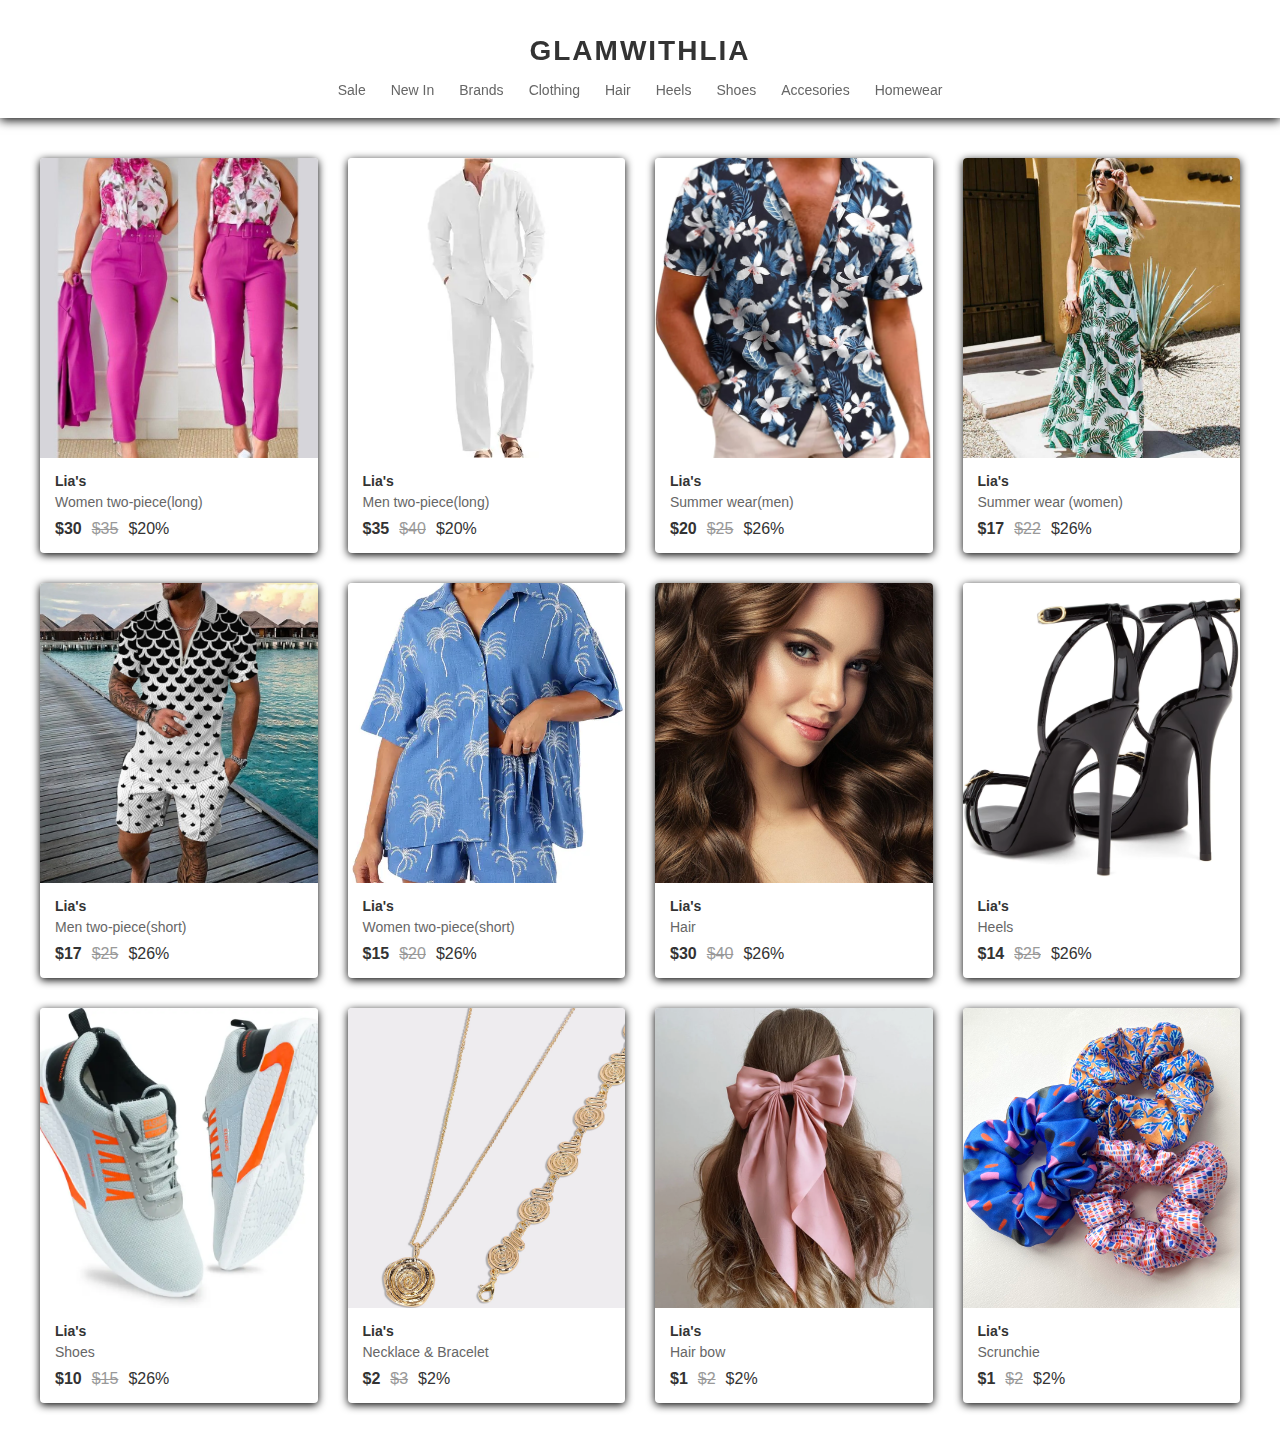
<file: clothing.html>
<!DOCTYPE html>
 <html lang="en">
 <head>
    <meta charset="UTF-8">
    <meta name="viewport" content="width=device-width, initial-scale=1.0">
    <title>clothing</title>
    <!-- CSS -->
 <link rel="stylesheet" href="productStyle.css">

 </head>
 <body>
  <header>
<div class="nav-top">
    <a href="#"Womenswear></a>
    <a href="#"Menswear> </a>
    <a href="#"Accessories> </a>
    <a href="#" Hair> </a>

</div>

<div class="logo">GLAMWITHLIA </div>
<div class="nav-main">
 <a href="#" class="sale-tag"> Sale </a>

 <a href="#">New In </a>
 <a href="#"> Brands </a>
 <a href="#"> Clothing  </a>
 <a href="#"> Hair </a>
 <a href="#">Heels </a>
 <a href="#"> Shoes </a>
 <a href="#">Accesories</a>
 <a href="#">Homewear</a>

   
</div>
   </header>  

  <div class="products-container">

    <!-- Card 1 -->
    <div class="product-card">
      <div class="product-image" >
        
        <img src="product img/Women two-piece(long).jpg" alt="two-piece">

      </div>

<div class="product-info">
  <div class="brand"> Lia's</div>
    <div class="product-name"> Women two-piece(long) </div>
  
    <div class="prices">
      <span class="current-price">$30 </span>
      <span class="original-price"> $35</span>
      <span class="discount-price"> $20%</span>    

  </div>
</div>
</div>


<!-- Card 2 -->

<div class="product-card">
      <div class="product-image" >
        
        <img src="product img/Men two-piece(long).webp" alt="two-piece">

      </div>

<div class="product-info">
  <div class="brand"> Lia's</div>
    <div class="product-name"> Men two-piece(long) </div>
  
    <div class="prices">
      <span class="current-price"> $35</span>
      <span class="original-price"> $40</span>
      <span class="discount-price"> $20%</span>
       
  </div>
</div>
</div>

<!-- Card 3 -->
<div class="product-card">
      <div class="product-image" >
        
        <img src="product img/Summer wear(men).webp" alt="Summer wear">

      </div>

<div class="product-info">
  <div class="brand"> Lia's</div>
    <div class="product-name"> Summer wear(men) </div>
  
    <div class="prices">
      <span class="current-price"> $20</span>
      <span class="original-price"> $25</span>
      <span class="discount-price"> $26%</span>
       
  </div>
</div>
</div>

<!-- Card 4 -->
<div class="product-card">
      <div class="product-image" >
        
        <img src="product img/Summer wear (women).jpg" alt="Summer wear">

      </div>

<div class="product-info">
  <div class="brand"> Lia's</div>
    <div class="product-name"> Summer wear (women)</div>
  
    <div class="prices">
      <span class="current-price"> $17</span>
      <span class="original-price"> $22</span>
      <span class="discount-price"> $26%</span>
       
  </div>
</div>
</div>

<!-- Card 5 -->
<div class="product-card">
      <div class="product-image" >
        
        <img src="product img/Men two-piece(short).webp" alt="two-piece (short)">

      </div>

<div class="product-info">
  <div class="brand"> Lia's </div>
    <div class="product-name"> Men two-piece(short) </div>
  
    <div class="prices">
      <span class="current-price"> $17</span>
      <span class="original-price"> $25</span>
      <span class="discount-price"> $26%</span>
       
  </div>
</div>
</div>

<!-- Card 6 -->
<div class="product-card">
      <div class="product-image" >
        
        
        
        <img src="product img/Women two-piece(short).webp" alt="two-piece (short)">

      </div>

<div class="product-info">
  <div class="brand"> Lia's </div>
    <div class="product-name"> Women two-piece(short)</div>
  
    <div class="prices">
      <span class="current-price"> $15</span>
      <span class="original-price"> $20</span>
      <span class="discount-price"> $26%</span>
       
  </div>
</div>
</div>

<!-- Card 7 -->

<div class="product-card">
      <div class="product-image" >
        
        <img src="product img/hair.jpg" alt="Hair">

      </div>

<div class="product-info">
  <div class="brand"> Lia's</div>
    <div class="product-name"> Hair </div>
  
    <div class="prices">
      <span class="current-price"> $30</span>
      <span class="original-price"> $40</span>
      <span class="discount-price"> $26%</span>
       
  </div>
</div>
</div>

<!-- Card 8 -->
 <div class="product-card">
      <div class="product-image" >
        
        <img src="product img/Heels.avif" alt="Heels">

      </div>

<div class="product-info">
  <div class="brand"> Lia's</div>
    <div class="product-name"> Heels </div>
  
    <div class="prices">
      <span class="current-price"> $14</span>
      <span class="original-price"> $25</span>
      <span class="discount-price"> $26%</span>
       
  </div>
</div>
</div>

<!-- Card 9 -->
<div class="product-card">
      <div class="product-image" >
        
        <img src="product img/shoes.webp" alt="Shoes">

      </div>

<div class="product-info">
  <div class="brand"> Lia's</div>
    <div class="product-name"> Shoes</div>
  
    <div class="prices">
      <span class="current-price"> $10</span>
      <span class="original-price"> $15</span>
      <span class="discount-price"> $26%</span>
       
  </div>
</div>
</div>

<!--  Card 10 -->
<div class="product-card">
      <div class="product-image" >
        
        <img src="product img/Bracelet & Necklace.jpg" alt="Necklace & Bracelet">

      </div>

<div class="product-info">
  <div class="brand"> Lia's</div>
    <div class="product-name"> Necklace & Bracelet</div>
  
    <div class="prices">
      <span class="current-price"> $2</span>
      <span class="original-price"> $3</span>
      <span class="discount-price"> $2%</span>
       
  </div>
</div>
</div>

<!-- Card 11 -->
<div class="product-card">
      <div class="product-image" >
        
        <img src="product img/Hair bow.webp" alt="Hair bow">

      </div>

<div class="product-info">
  <div class="brand"> Lia's</div>
    <div class="product-name"> Hair bow  </div>
  
    <div class="prices">
      <span class="current-price"> $1</span>
      <span class="original-price"> $2</span>
      <span class="discount-price"> $2%</span>
       
  </div>
</div>
</div>

<!-- Card 12 -->
<div class="product-card">
      <div class="product-image" >
        
        <img src="product img/Scrunchie.jpg" alt="Scrunchie">

      </div>

<div class="product-info">
  <div class="brand"> Lia's </div>
    <div class="product-name"> Scrunchie </div>
  
    <div class="prices">
      <span class="current-price"> $1</span>
      <span class="original-price"> $2</span>
      <span class="discount-price"> $2%</span>
       
  </div>
</div>
</div>





</div>




 
 </body> 
 </html>
</file>
<file: productStyle.css>
*{
 margin: 0;
 padding: 0;
 box-sizing: border-box;
 font-family: Arial, Helvetica, sans-serif;
}
body{
    background-color: white;
    color:#333 ;
}

header{
    background-color: white;
    padding: 20px 0;
    box-shadow: 0 2px 10px rgb(0,0,0,1);
    position: sticky;
    top: 0;
    z-index: 100;
}

.nav-top{
    display: flex;
    justify-content: center;
    gap: 30px;
    margin-bottom: 15px;
}

.nav-top a{
    text-decoration: none;
    color:#333 ;
    font-weight: 30px;
    font-size: 14px;
    text-transform: uppercase;

}

.logo{
    text-align: center;
    font-size: 28px;
    font-weight: bold;
    margin-bottom:15px ;
    letter-spacing: 2px;


}

.nav-main{
display: flex;
justify-content: center;
gap: 25px;
flex-wrap: wrap;
}

.nav-main a{
     text-decoration:none ;
    color:#666 ;
     font-size: 14px;
}
.sale-tag{
    color: red;
}
.products-container{
    display: grid;
    grid-template-columns: repeat(auto-fill,minmax(250px,1fr));
    gap: 30px;
    padding: 40px;
    max-width: 1400px;
    margin: 0 auto;
}

.product-card{
    background-color: white;
    border-radius: 4px;
    overflow: hidden;
    box-shadow: 0 2px 8px rgb(0,0,0,1);
    transition: transform 03 ease;  
}

.product-card :hover{
transform: translateY(-5px)
}

.product-image{
    height: 300px;
    background-color: #f5f5f5;
    position: relative;
    overflow: hidden;
}

.product-image img {
    width: 100%;
    height: 100%;
    object-fit: cover;
    transition: transfom 0.3s ease;

}
.product-info{
    padding: 15px;
}

.brand{
    font-size:14px ;
    font-weight:bold;
    margin-bottom: 5px;
}

.product-name{
    font-size:14px ;
    color: #666;
    margin-bottom: 10px;
}
.prices{
    display: flex;
    gap:10px ;
    align-items: center;
}
.current-price{
    font-weight: bold;
}
.original-price{
    text-decoration: line-through;
    color:#999 ;
    font: 14px;
}

.discount{
    color: red;
    font-size: 14px;
}

/* responsivde adjust */
@media(max-width:786px){
    .nav-top,.nav-main{
     gap:15px;
    }
     
    .products-container
{
    grid-template-columns: repeat(auto-fill,minmax(20px,1fr));
    padding: 20px;
    gap: 20px;
}


.product-image{
    height: 250px;
}
}
@media(max-width:480px){
    .products-container{
        grid-template-columns: 1fr 1fr;
        gap: 15px;
        padding: 15px;
    }
    .product-image{
        height: 180px;
    }
    .product-info{
        padding: 10px;
    }
}
</file>
